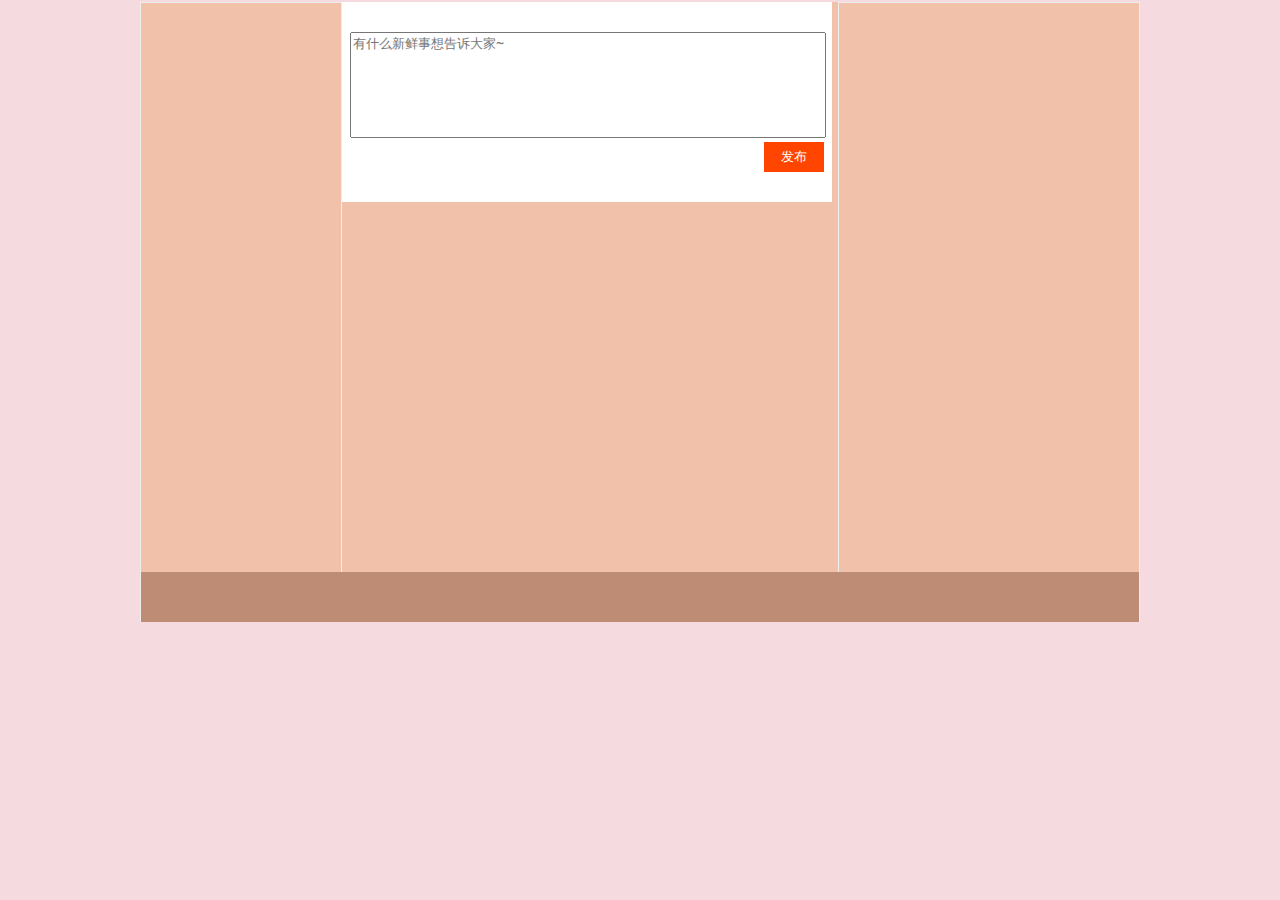
<file: 微博发布/index.html>
<!DOCTYPE html>
<html lang="en">
<head>
    <meta charset="UTF-8">
    <meta name="viewport" content="width=device-width, initial-scale=1.0">
    <title>Document</title>
    <link rel="stylesheet" href="./css/weibo.css">
    <script src="./js/jquery.js"></script>
    <script src="./js/jQuery.cookie.js"></script>
    <script src="./js/index.js"></script>
</head>
<body>
    <div class="main">
        <div class="left"></div>
        <div class="middle">
            <div class="content">
                <textarea name="mes" id="mes" cols="30" rows="10" placeholder="有什么新鲜事想告诉大家~" autofocus></textarea>
                <input type="button" name="send" id="send" value="发布">
            </div>
            <div class="mes-list">
            </div>
        </div>
        <div class="right"></div>
        <div class="page">
            <div class="btns">
            </div>
            
        </div>
    </div>
</body>
</html>
</file>
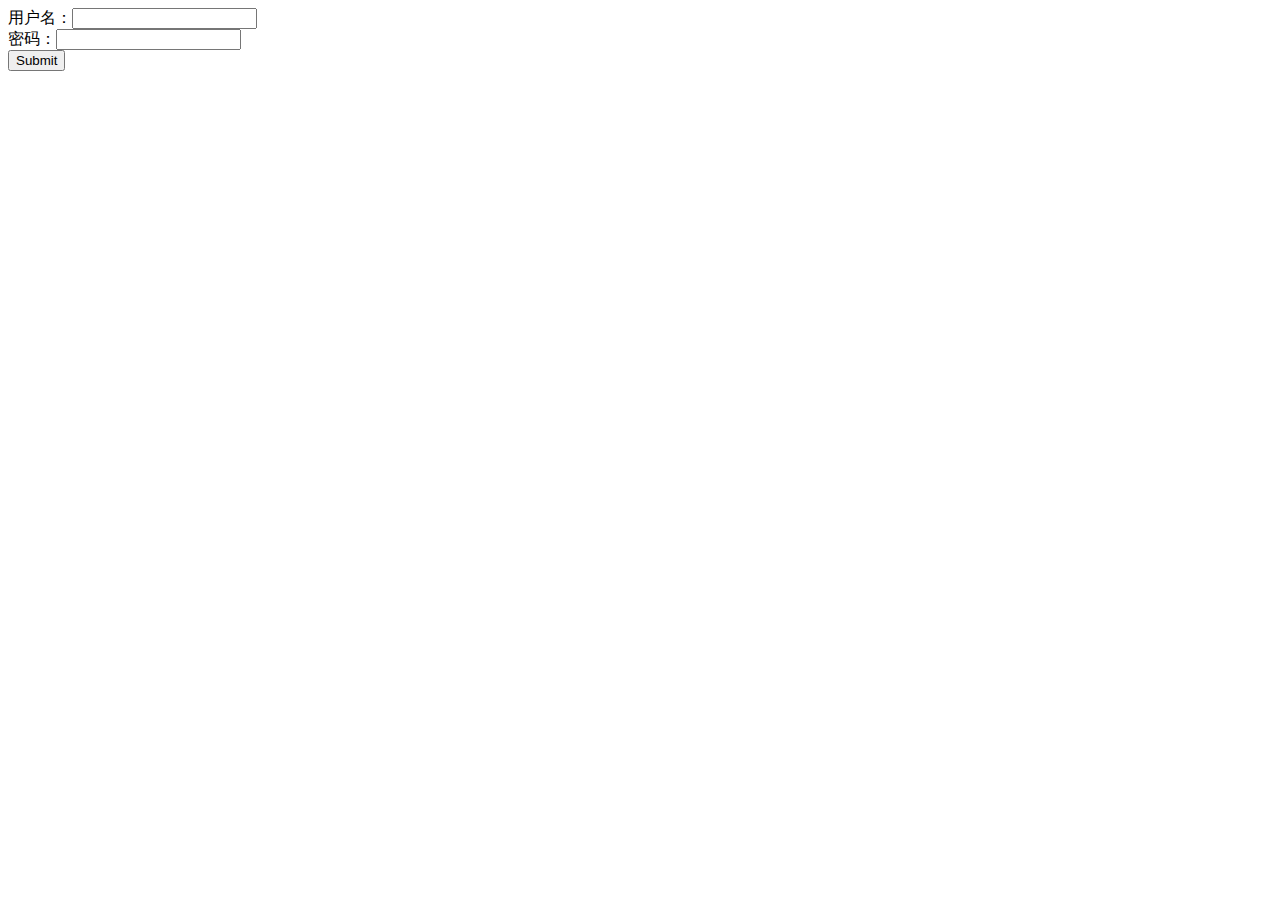
<file: 01-表单.html>
<!DOCTYPE html>
<html lang="en">
<head>
    <meta charset="UTF-8">
    <meta name="viewport" content="width=device-width, initial-scale=1.0">
    <title>Document</title>
</head>
<body>
    <form action="./php/01-表单.php" method="POST">
        用户名：<input type="text" name="userName" id="userName"><br>
        密码：<input type="password" name="passWord" id="passWord"><br>
        <input type="submit" name="submit" id="submit">
    </form>
</body>
</html>
</file>
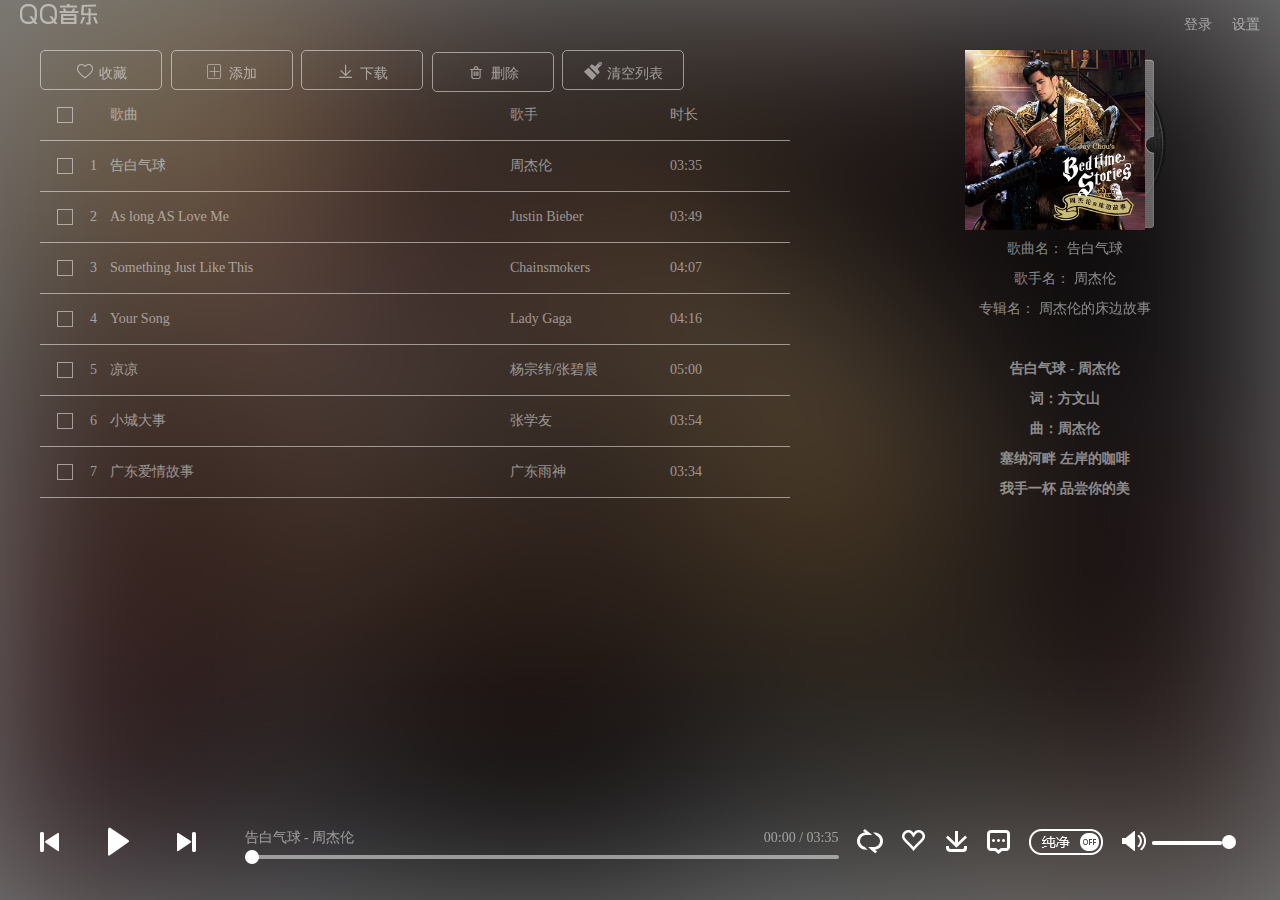
<file: QQ音乐/27-QQ音乐.html>
<!DOCTYPE html>
<html lang="en">
<head>
    <meta charset="UTF-8">
    <meta name="viewport" content="width=device-width, initial-scale=1.0">
    <title>Document</title>
    <link rel="stylesheet" href="./css/jquery.mCustomScrollbar.css">
    <link rel="stylesheet" href="./css/qqMusic.css">
    <link rel="stylesheet" href="./font/iconfont.css">
    <script src="./js/jquery.js"></script>
    <script src="./js/jquery.mCustomScrollbar.concat.min.js"></script>
    <script src="./js/progress.js"></script>
    <script src="./js/player.js"></script>
    <script src="./js/lyric.js"></script>
    <script src="./js/qqMusic.js"></script>
</head>
<body>
    <div class="header">
        <h1 class="logo"><a href="#"></a></h1>
        <ul class="register">
            <li>登录</li>
            <li>设置</li>
        </ul>
    </div>
    <div class="main">
        <div class="m-content">
            <div class="content-left">
                <div class="content-toolbar">
                    <span><i class="iconfont icon-shoucang-copy"></i>收藏</span>
                    <span><i class="iconfont icon-tianjiazengjiajia"></i>添加</span>
                    <span><i class="iconfont icon-xiazai1"></i>下载</span>
                    <span><i class="iconfont icon-shanchu del"></i>删除</span>
                    <span><i class="iconfont icon-qingkongliebiao"></i>清空列表</span>
                </div>
                <div class="content-list " data-mcs-theme="minimal-dark">
                    <ul>
                        <li class="list-title">
                            <div class="list-check">
                                <i class="iconfont "></i>
                            </div>
                            <div class="list-num"></div>
                            <div class="list-name">歌曲</div>
                            <div class="list-singer">歌手</div>
                            <div class="list-time">时长</div>
                        </li>
                    </ul>
                </div>
            </div>
            <div class="content-right">
                <div class="song-info">
                    <a href="javascript:;" class="song-pic">
                        <img src="" alt=""width="300" height="300">
                    </a>
                    <div class="song-name">
                        歌曲名：
                        <a href="javascrpit:;" title=""></a>
                    </div>
                    <div class="song-singer" >
                        歌手名：
                        <a href="javascrpit:;"title=""></a>
                    </div>
                    <div class="song-ablum">
                        专辑名：
                        <a href="javascrpit:;" title=""></a>
                    </div>
                </div>
                <div class="lyric-container"> 
                    <ul class="song-lyric">
                    </ul>
                </div>
                
            </div>
        </div>
    </div>
    <div class="footer">
        <div class="f-content">
            <a href="javascript:;" class="music-pre"></a>
            <a href="javascript:;" class="music-play"></a>
            <a href="javascript:;" class="music-next"></a>
            <div class="music-progress">
                <div class="music-progress-top">
                    <span class="music-progress-name"></span>
                    <span class="music-progress-time"></span>
                </div>
                <div class="music-progress-bar">
                    <div class="music-progress-line"></div>
                    <div class="music-progress-dot"></div>
                </div>
            </div>
            <a href="javascript:;" class="music-mode"></a>
            <a href="javascript:;" class="music-fav"></a>
            <a href="javascript:;" class="music-down"></a>
            <a href="javascript:;" class="music-com"></a>
            <a href="javascript:;" class="music-only"></a>
            <div class="music-voice">
                <a href="javascript:;" class="music-voice-icon"></a>
                <div class="music-voice-bar">
                    <div class="music-voice-line"></div>
                    <div class="music-voice-dot"></div>
                </div>
            </div>
        </div>
    </div>
    <div class="mask-bg"></div>
    <div class="mask"></div>
    <audio src=""></audio>
</body>
</html>
</file>
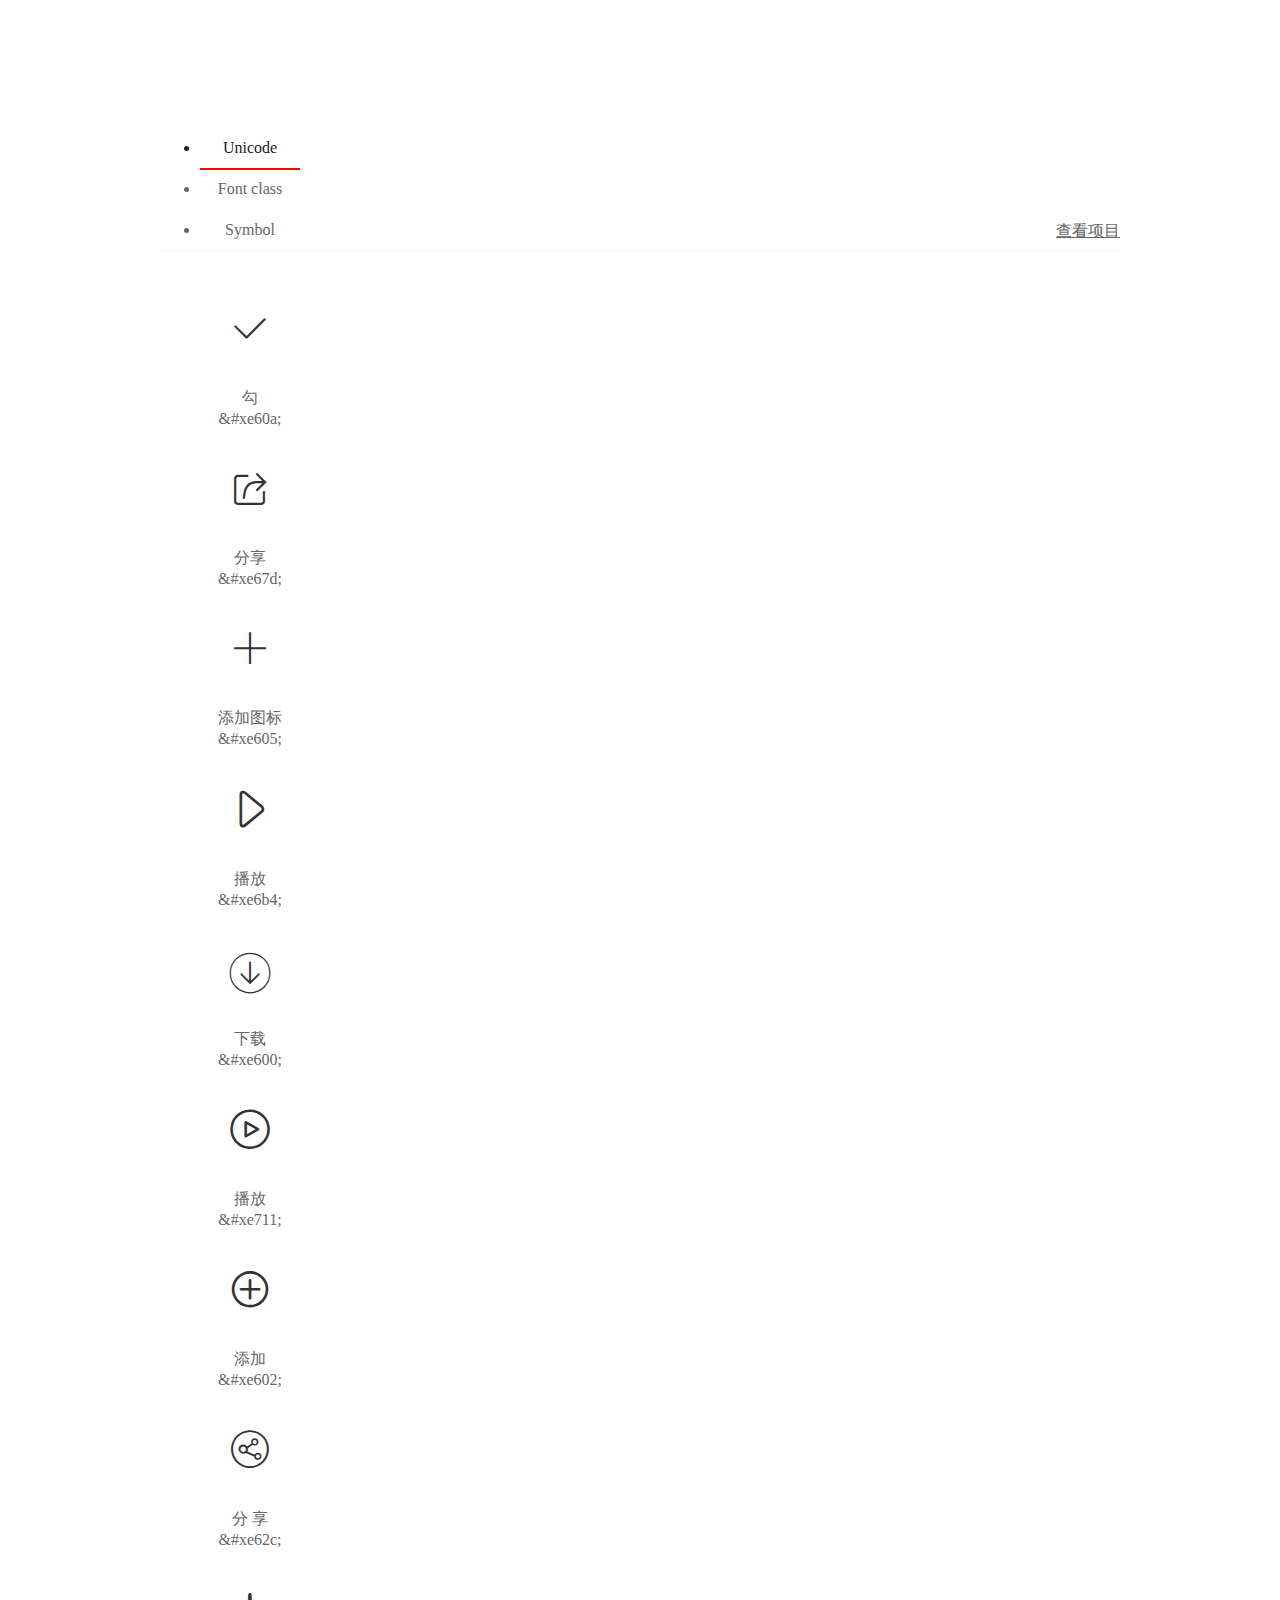
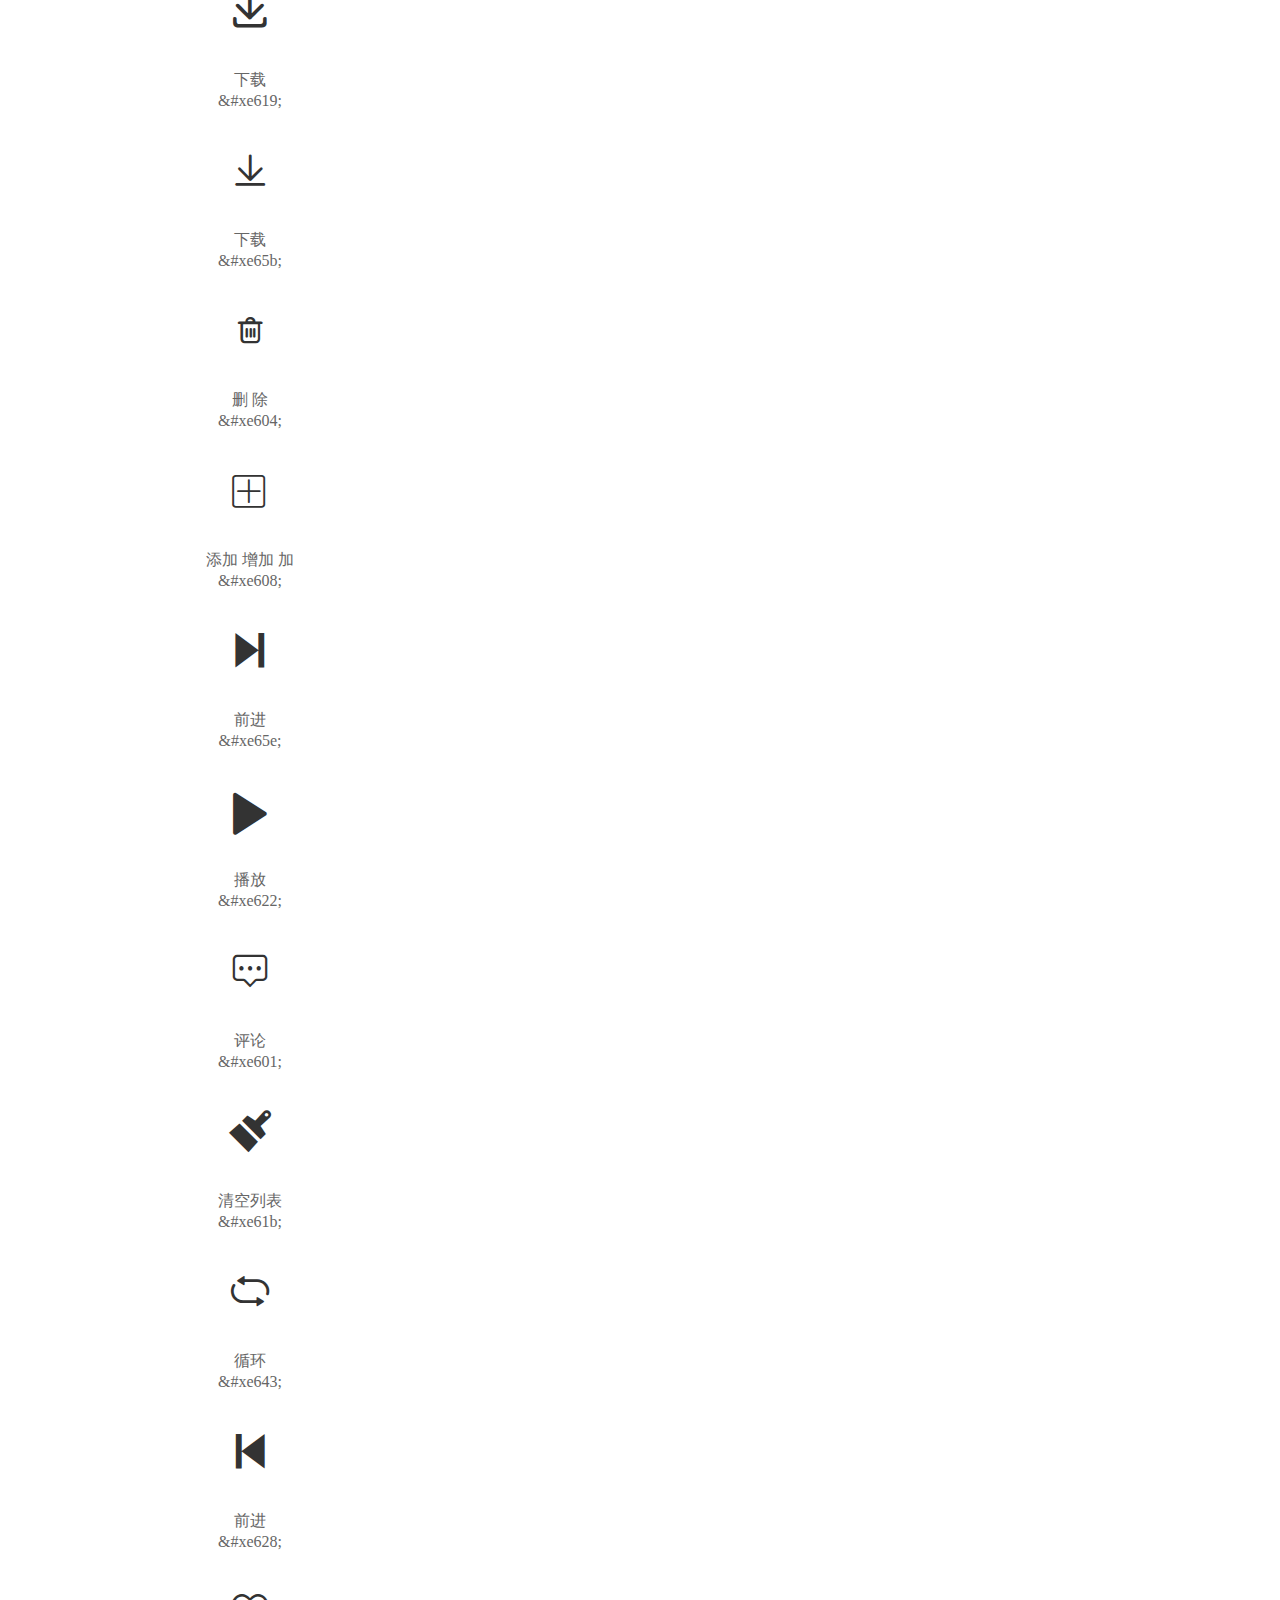
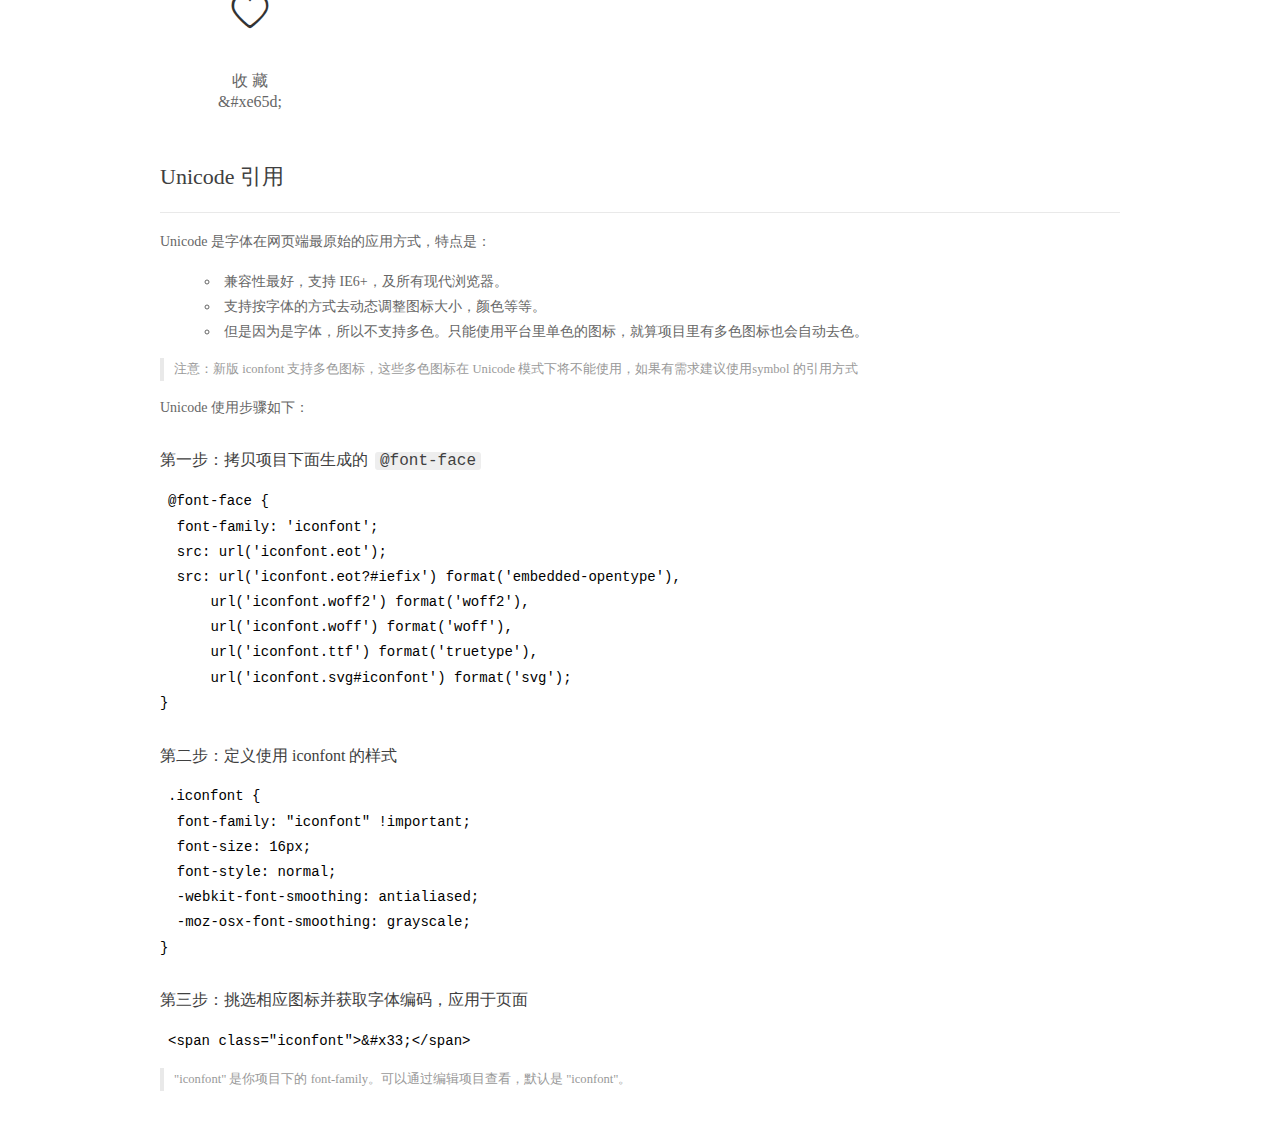
<file: QQ音乐/font/demo_index.html>
<!DOCTYPE html>
<html>
<head>
  <meta charset="utf-8"/>
  <title>IconFont Demo</title>
  <link rel="shortcut icon" href="https://img.alicdn.com/tps/i4/TB1_oz6GVXXXXaFXpXXJDFnIXXX-64-64.ico" type="image/x-icon"/>
  <link rel="stylesheet" href="https://g.alicdn.com/thx/cube/1.3.2/cube.min.css">
  <link rel="stylesheet" href="demo.css">
  <link rel="stylesheet" href="iconfont.css">
  <script src="iconfont.js"></script>
  <!-- jQuery -->
  <script src="https://a1.alicdn.com/oss/uploads/2018/12/26/7bfddb60-08e8-11e9-9b04-53e73bb6408b.js"></script>
  <!-- 代码高亮 -->
  <script src="https://a1.alicdn.com/oss/uploads/2018/12/26/a3f714d0-08e6-11e9-8a15-ebf944d7534c.js"></script>
</head>
<body>
  <div class="main">
    <h1 class="logo"><a href="https://www.iconfont.cn/" title="iconfont 首页" target="_blank">&#xe86b;</a></h1>
    <div class="nav-tabs">
      <ul id="tabs" class="dib-box">
        <li class="dib active"><span>Unicode</span></li>
        <li class="dib"><span>Font class</span></li>
        <li class="dib"><span>Symbol</span></li>
      </ul>
      
      <a href="https://www.iconfont.cn/manage/index?manage_type=myprojects&projectId=1922052" target="_blank" class="nav-more">查看项目</a>
      
    </div>
    <div class="tab-container">
      <div class="content unicode" style="display: block;">
          <ul class="icon_lists dib-box">
          
            <li class="dib">
              <span class="icon iconfont">&#xe60a;</span>
                <div class="name">勾</div>
                <div class="code-name">&amp;#xe60a;</div>
              </li>
          
            <li class="dib">
              <span class="icon iconfont">&#xe67d;</span>
                <div class="name">分享</div>
                <div class="code-name">&amp;#xe67d;</div>
              </li>
          
            <li class="dib">
              <span class="icon iconfont">&#xe605;</span>
                <div class="name">添加图标</div>
                <div class="code-name">&amp;#xe605;</div>
              </li>
          
            <li class="dib">
              <span class="icon iconfont">&#xe6b4;</span>
                <div class="name">播放</div>
                <div class="code-name">&amp;#xe6b4;</div>
              </li>
          
            <li class="dib">
              <span class="icon iconfont">&#xe600;</span>
                <div class="name">下载</div>
                <div class="code-name">&amp;#xe600;</div>
              </li>
          
            <li class="dib">
              <span class="icon iconfont">&#xe711;</span>
                <div class="name">播放</div>
                <div class="code-name">&amp;#xe711;</div>
              </li>
          
            <li class="dib">
              <span class="icon iconfont">&#xe602;</span>
                <div class="name">添加</div>
                <div class="code-name">&amp;#xe602;</div>
              </li>
          
            <li class="dib">
              <span class="icon iconfont">&#xe62c;</span>
                <div class="name">分 享</div>
                <div class="code-name">&amp;#xe62c;</div>
              </li>
          
            <li class="dib">
              <span class="icon iconfont">&#xe619;</span>
                <div class="name">下载</div>
                <div class="code-name">&amp;#xe619;</div>
              </li>
          
            <li class="dib">
              <span class="icon iconfont">&#xe65b;</span>
                <div class="name">下载</div>
                <div class="code-name">&amp;#xe65b;</div>
              </li>
          
            <li class="dib">
              <span class="icon iconfont">&#xe604;</span>
                <div class="name">删 除 </div>
                <div class="code-name">&amp;#xe604;</div>
              </li>
          
            <li class="dib">
              <span class="icon iconfont">&#xe608;</span>
                <div class="name">添加  增加   加</div>
                <div class="code-name">&amp;#xe608;</div>
              </li>
          
            <li class="dib">
              <span class="icon iconfont">&#xe65e;</span>
                <div class="name">前进</div>
                <div class="code-name">&amp;#xe65e;</div>
              </li>
          
            <li class="dib">
              <span class="icon iconfont">&#xe622;</span>
                <div class="name">播放</div>
                <div class="code-name">&amp;#xe622;</div>
              </li>
          
            <li class="dib">
              <span class="icon iconfont">&#xe601;</span>
                <div class="name">评论</div>
                <div class="code-name">&amp;#xe601;</div>
              </li>
          
            <li class="dib">
              <span class="icon iconfont">&#xe61b;</span>
                <div class="name">清空列表</div>
                <div class="code-name">&amp;#xe61b;</div>
              </li>
          
            <li class="dib">
              <span class="icon iconfont">&#xe643;</span>
                <div class="name">循环</div>
                <div class="code-name">&amp;#xe643;</div>
              </li>
          
            <li class="dib">
              <span class="icon iconfont">&#xe628;</span>
                <div class="name">前进</div>
                <div class="code-name">&amp;#xe628;</div>
              </li>
          
            <li class="dib">
              <span class="icon iconfont">&#xe65d;</span>
                <div class="name">收 藏</div>
                <div class="code-name">&amp;#xe65d;</div>
              </li>
          
          </ul>
          <div class="article markdown">
          <h2 id="unicode-">Unicode 引用</h2>
          <hr>

          <p>Unicode 是字体在网页端最原始的应用方式，特点是：</p>
          <ul>
            <li>兼容性最好，支持 IE6+，及所有现代浏览器。</li>
            <li>支持按字体的方式去动态调整图标大小，颜色等等。</li>
            <li>但是因为是字体，所以不支持多色。只能使用平台里单色的图标，就算项目里有多色图标也会自动去色。</li>
          </ul>
          <blockquote>
            <p>注意：新版 iconfont 支持多色图标，这些多色图标在 Unicode 模式下将不能使用，如果有需求建议使用symbol 的引用方式</p>
          </blockquote>
          <p>Unicode 使用步骤如下：</p>
          <h3 id="-font-face">第一步：拷贝项目下面生成的 <code>@font-face</code></h3>
<pre><code class="language-css"
>@font-face {
  font-family: 'iconfont';
  src: url('iconfont.eot');
  src: url('iconfont.eot?#iefix') format('embedded-opentype'),
      url('iconfont.woff2') format('woff2'),
      url('iconfont.woff') format('woff'),
      url('iconfont.ttf') format('truetype'),
      url('iconfont.svg#iconfont') format('svg');
}
</code></pre>
          <h3 id="-iconfont-">第二步：定义使用 iconfont 的样式</h3>
<pre><code class="language-css"
>.iconfont {
  font-family: "iconfont" !important;
  font-size: 16px;
  font-style: normal;
  -webkit-font-smoothing: antialiased;
  -moz-osx-font-smoothing: grayscale;
}
</code></pre>
          <h3 id="-">第三步：挑选相应图标并获取字体编码，应用于页面</h3>
<pre>
<code class="language-html"
>&lt;span class="iconfont"&gt;&amp;#x33;&lt;/span&gt;
</code></pre>
          <blockquote>
            <p>"iconfont" 是你项目下的 font-family。可以通过编辑项目查看，默认是 "iconfont"。</p>
          </blockquote>
          </div>
      </div>
      <div class="content font-class">
        <ul class="icon_lists dib-box">
          
          <li class="dib">
            <span class="icon iconfont icon-gou"></span>
            <div class="name">
              勾
            </div>
            <div class="code-name">.icon-gou
            </div>
          </li>
          
          <li class="dib">
            <span class="icon iconfont icon-fenxiang1"></span>
            <div class="name">
              分享
            </div>
            <div class="code-name">.icon-fenxiang1
            </div>
          </li>
          
          <li class="dib">
            <span class="icon iconfont icon-addApp"></span>
            <div class="name">
              添加图标
            </div>
            <div class="code-name">.icon-addApp
            </div>
          </li>
          
          <li class="dib">
            <span class="icon iconfont icon-bofang2"></span>
            <div class="name">
              播放
            </div>
            <div class="code-name">.icon-bofang2
            </div>
          </li>
          
          <li class="dib">
            <span class="icon iconfont icon-download"></span>
            <div class="name">
              下载
            </div>
            <div class="code-name">.icon-download
            </div>
          </li>
          
          <li class="dib">
            <span class="icon iconfont icon-bofang1"></span>
            <div class="name">
              播放
            </div>
            <div class="code-name">.icon-bofang1
            </div>
          </li>
          
          <li class="dib">
            <span class="icon iconfont icon-add-sy"></span>
            <div class="name">
              添加
            </div>
            <div class="code-name">.icon-add-sy
            </div>
          </li>
          
          <li class="dib">
            <span class="icon iconfont icon-fenxiang"></span>
            <div class="name">
              分 享
            </div>
            <div class="code-name">.icon-fenxiang
            </div>
          </li>
          
          <li class="dib">
            <span class="icon iconfont icon-xiazai"></span>
            <div class="name">
              下载
            </div>
            <div class="code-name">.icon-xiazai
            </div>
          </li>
          
          <li class="dib">
            <span class="icon iconfont icon-xiazai1"></span>
            <div class="name">
              下载
            </div>
            <div class="code-name">.icon-xiazai1
            </div>
          </li>
          
          <li class="dib">
            <span class="icon iconfont icon-shanchu"></span>
            <div class="name">
              删 除 
            </div>
            <div class="code-name">.icon-shanchu
            </div>
          </li>
          
          <li class="dib">
            <span class="icon iconfont icon-tianjiazengjiajia"></span>
            <div class="name">
              添加  增加   加
            </div>
            <div class="code-name">.icon-tianjiazengjiajia
            </div>
          </li>
          
          <li class="dib">
            <span class="icon iconfont icon-forward-copy"></span>
            <div class="name">
              前进
            </div>
            <div class="code-name">.icon-forward-copy
            </div>
          </li>
          
          <li class="dib">
            <span class="icon iconfont icon-bofang"></span>
            <div class="name">
              播放
            </div>
            <div class="code-name">.icon-bofang
            </div>
          </li>
          
          <li class="dib">
            <span class="icon iconfont icon-pinglun-copy"></span>
            <div class="name">
              评论
            </div>
            <div class="code-name">.icon-pinglun-copy
            </div>
          </li>
          
          <li class="dib">
            <span class="icon iconfont icon-qingkongliebiao"></span>
            <div class="name">
              清空列表
            </div>
            <div class="code-name">.icon-qingkongliebiao
            </div>
          </li>
          
          <li class="dib">
            <span class="icon iconfont icon-renwu_xh"></span>
            <div class="name">
              循环
            </div>
            <div class="code-name">.icon-renwu_xh
            </div>
          </li>
          
          <li class="dib">
            <span class="icon iconfont icon-forward"></span>
            <div class="name">
              前进
            </div>
            <div class="code-name">.icon-forward
            </div>
          </li>
          
          <li class="dib">
            <span class="icon iconfont icon-shoucang-copy"></span>
            <div class="name">
              收 藏
            </div>
            <div class="code-name">.icon-shoucang-copy
            </div>
          </li>
          
        </ul>
        <div class="article markdown">
        <h2 id="font-class-">font-class 引用</h2>
        <hr>

        <p>font-class 是 Unicode 使用方式的一种变种，主要是解决 Unicode 书写不直观，语意不明确的问题。</p>
        <p>与 Unicode 使用方式相比，具有如下特点：</p>
        <ul>
          <li>兼容性良好，支持 IE8+，及所有现代浏览器。</li>
          <li>相比于 Unicode 语意明确，书写更直观。可以很容易分辨这个 icon 是什么。</li>
          <li>因为使用 class 来定义图标，所以当要替换图标时，只需要修改 class 里面的 Unicode 引用。</li>
          <li>不过因为本质上还是使用的字体，所以多色图标还是不支持的。</li>
        </ul>
        <p>使用步骤如下：</p>
        <h3 id="-fontclass-">第一步：引入项目下面生成的 fontclass 代码：</h3>
<pre><code class="language-html">&lt;link rel="stylesheet" href="./iconfont.css"&gt;
</code></pre>
        <h3 id="-">第二步：挑选相应图标并获取类名，应用于页面：</h3>
<pre><code class="language-html">&lt;span class="iconfont icon-xxx"&gt;&lt;/span&gt;
</code></pre>
        <blockquote>
          <p>"
            iconfont" 是你项目下的 font-family。可以通过编辑项目查看，默认是 "iconfont"。</p>
        </blockquote>
      </div>
      </div>
      <div class="content symbol">
          <ul class="icon_lists dib-box">
          
            <li class="dib">
                <svg class="icon svg-icon" aria-hidden="true">
                  <use xlink:href="#icon-gou"></use>
                </svg>
                <div class="name">勾</div>
                <div class="code-name">#icon-gou</div>
            </li>
          
            <li class="dib">
                <svg class="icon svg-icon" aria-hidden="true">
                  <use xlink:href="#icon-fenxiang1"></use>
                </svg>
                <div class="name">分享</div>
                <div class="code-name">#icon-fenxiang1</div>
            </li>
          
            <li class="dib">
                <svg class="icon svg-icon" aria-hidden="true">
                  <use xlink:href="#icon-addApp"></use>
                </svg>
                <div class="name">添加图标</div>
                <div class="code-name">#icon-addApp</div>
            </li>
          
            <li class="dib">
                <svg class="icon svg-icon" aria-hidden="true">
                  <use xlink:href="#icon-bofang2"></use>
                </svg>
                <div class="name">播放</div>
                <div class="code-name">#icon-bofang2</div>
            </li>
          
            <li class="dib">
                <svg class="icon svg-icon" aria-hidden="true">
                  <use xlink:href="#icon-download"></use>
                </svg>
                <div class="name">下载</div>
                <div class="code-name">#icon-download</div>
            </li>
          
            <li class="dib">
                <svg class="icon svg-icon" aria-hidden="true">
                  <use xlink:href="#icon-bofang1"></use>
                </svg>
                <div class="name">播放</div>
                <div class="code-name">#icon-bofang1</div>
            </li>
          
            <li class="dib">
                <svg class="icon svg-icon" aria-hidden="true">
                  <use xlink:href="#icon-add-sy"></use>
                </svg>
                <div class="name">添加</div>
                <div class="code-name">#icon-add-sy</div>
            </li>
          
            <li class="dib">
                <svg class="icon svg-icon" aria-hidden="true">
                  <use xlink:href="#icon-fenxiang"></use>
                </svg>
                <div class="name">分 享</div>
                <div class="code-name">#icon-fenxiang</div>
            </li>
          
            <li class="dib">
                <svg class="icon svg-icon" aria-hidden="true">
                  <use xlink:href="#icon-xiazai"></use>
                </svg>
                <div class="name">下载</div>
                <div class="code-name">#icon-xiazai</div>
            </li>
          
            <li class="dib">
                <svg class="icon svg-icon" aria-hidden="true">
                  <use xlink:href="#icon-xiazai1"></use>
                </svg>
                <div class="name">下载</div>
                <div class="code-name">#icon-xiazai1</div>
            </li>
          
            <li class="dib">
                <svg class="icon svg-icon" aria-hidden="true">
                  <use xlink:href="#icon-shanchu"></use>
                </svg>
                <div class="name">删 除 </div>
                <div class="code-name">#icon-shanchu</div>
            </li>
          
            <li class="dib">
                <svg class="icon svg-icon" aria-hidden="true">
                  <use xlink:href="#icon-tianjiazengjiajia"></use>
                </svg>
                <div class="name">添加  增加   加</div>
                <div class="code-name">#icon-tianjiazengjiajia</div>
            </li>
          
            <li class="dib">
                <svg class="icon svg-icon" aria-hidden="true">
                  <use xlink:href="#icon-forward-copy"></use>
                </svg>
                <div class="name">前进</div>
                <div class="code-name">#icon-forward-copy</div>
            </li>
          
            <li class="dib">
                <svg class="icon svg-icon" aria-hidden="true">
                  <use xlink:href="#icon-bofang"></use>
                </svg>
                <div class="name">播放</div>
                <div class="code-name">#icon-bofang</div>
            </li>
          
            <li class="dib">
                <svg class="icon svg-icon" aria-hidden="true">
                  <use xlink:href="#icon-pinglun-copy"></use>
                </svg>
                <div class="name">评论</div>
                <div class="code-name">#icon-pinglun-copy</div>
            </li>
          
            <li class="dib">
                <svg class="icon svg-icon" aria-hidden="true">
                  <use xlink:href="#icon-qingkongliebiao"></use>
                </svg>
                <div class="name">清空列表</div>
                <div class="code-name">#icon-qingkongliebiao</div>
            </li>
          
            <li class="dib">
                <svg class="icon svg-icon" aria-hidden="true">
                  <use xlink:href="#icon-renwu_xh"></use>
                </svg>
                <div class="name">循环</div>
                <div class="code-name">#icon-renwu_xh</div>
            </li>
          
            <li class="dib">
                <svg class="icon svg-icon" aria-hidden="true">
                  <use xlink:href="#icon-forward"></use>
                </svg>
                <div class="name">前进</div>
                <div class="code-name">#icon-forward</div>
            </li>
          
            <li class="dib">
                <svg class="icon svg-icon" aria-hidden="true">
                  <use xlink:href="#icon-shoucang-copy"></use>
                </svg>
                <div class="name">收 藏</div>
                <div class="code-name">#icon-shoucang-copy</div>
            </li>
          
          </ul>
          <div class="article markdown">
          <h2 id="symbol-">Symbol 引用</h2>
          <hr>

          <p>这是一种全新的使用方式，应该说这才是未来的主流，也是平台目前推荐的用法。相关介绍可以参考这篇<a href="">文章</a>
            这种用法其实是做了一个 SVG 的集合，与另外两种相比具有如下特点：</p>
          <ul>
            <li>支持多色图标了，不再受单色限制。</li>
            <li>通过一些技巧，支持像字体那样，通过 <code>font-size</code>, <code>color</code> 来调整样式。</li>
            <li>兼容性较差，支持 IE9+，及现代浏览器。</li>
            <li>浏览器渲染 SVG 的性能一般，还不如 png。</li>
          </ul>
          <p>使用步骤如下：</p>
          <h3 id="-symbol-">第一步：引入项目下面生成的 symbol 代码：</h3>
<pre><code class="language-html">&lt;script src="./iconfont.js"&gt;&lt;/script&gt;
</code></pre>
          <h3 id="-css-">第二步：加入通用 CSS 代码（引入一次就行）：</h3>
<pre><code class="language-html">&lt;style&gt;
.icon {
  width: 1em;
  height: 1em;
  vertical-align: -0.15em;
  fill: currentColor;
  overflow: hidden;
}
&lt;/style&gt;
</code></pre>
          <h3 id="-">第三步：挑选相应图标并获取类名，应用于页面：</h3>
<pre><code class="language-html">&lt;svg class="icon" aria-hidden="true"&gt;
  &lt;use xlink:href="#icon-xxx"&gt;&lt;/use&gt;
&lt;/svg&gt;
</code></pre>
          </div>
      </div>

    </div>
  </div>
  <script>
  $(document).ready(function () {
      $('.tab-container .content:first').show()

      $('#tabs li').click(function (e) {
        var tabContent = $('.tab-container .content')
        var index = $(this).index()

        if ($(this).hasClass('active')) {
          return
        } else {
          $('#tabs li').removeClass('active')
          $(this).addClass('active')

          tabContent.hide().eq(index).fadeIn()
        }
      })
    })
  </script>
</body>
</html>
</file>
<file: 微博发布/css/weibo.css>
body,p{
    margin: 0;
    
}
input{
    padding: 0;
    border: none;
}
a{
    text-decoration: none;
    color:#000;
}
body{
    background-color:rgb(245, 218, 223);
}
.main{
    position: relative;
    overflow: hidden;
    width: 1000px;
    height: 620PX;
    margin: 2px auto;
    background-color:rgb(241, 193, 170);
}
.left{
    float: left;
    width: 200px;
    height: 100%;
    border: 1px solid #eee;
}
.right{
    float: right;
    width: 300px;
    height: 100%;
    border: 1px solid #eee;
}
.middle{
    float: left;
    width: 490px;
    /* height: 200px; */
    /* background-color: #fff; */
}
.middle > .content{
    box-sizing: border-box;
    height: 200px;
    padding: 30px 8px;
    background-color: #fff;
}
.middle  textarea{
    width: 470px;
    height: 100px;
    resize: none;
    outline: none;

}
.middle > .content > #send{
    float: right;
    width: 60px;
    height: 30px;
    color: #fff;
    background-color: orangered;
    outline: none;
    cursor: pointer;
}
.middle > .mes-list{
    margin-top: 5px;
}
.middle > .mes-list > .info{
    overflow: hidden;
    width: 470px;
    /* height: 61px; */
    padding: 10px 10px 2px 10px;
    border-bottom: 2px solid rgb(190, 140, 117);
    background-color: #fff;
}
.middle > .mes-list > .info > p{
    /*超出 3 行就省略*/
    display: -webkit-box;
    overflow: hidden;
    word-break: break-all; 
    text-overflow: ellipsis;
    -webkit-line-clamp: 3; 
    -webkit-box-orient: vertical;
    /***************/
    margin-bottom: 7px;
    line-height: 24px;
    font-weight: bold;
}
.middle > .mes-list > .info > span{
    float: left;
    font-size: 12px;
    color: #ccc;
}
.middle > .mes-list > .info > .info-oper{
    float: right;
    font-size: 12px;
   
}
.middle > .mes-list > .info > .info-oper > a{
    color: #ccc;
}
.middle > .mes-list > .info > .info-oper > a + a{
    margin-left: 5px;
}
.main .page{
    position: absolute;
    left:1px;
    bottom: 0;
    width: 998px;
    height: 50px;
    background-color:rgb(190, 140, 117);
}
.main .page .btns{
    float:right;
}
.main .page a{
    float: left;
    width: 30px;
    height: 30px;
    margin-top: 9px;
    margin-right: 10px;
    text-align: center;
    line-height: 30px;
    font-size:18px;
    color:#fff;
    border: 1px solid #fff;
}
.main .page a:hover{
    background-color: rgb(241, 193, 170);
}
.main .page a.cur{
    background-color: rgb(241, 193, 170);
}
</file>
<file: QQ音乐/css/qqMusic.css>
body,h1,h2,h3,h4,h5.h6,ul,p{
    margin:0
}
ul{
    padding-left: 0;
    list-style-type: none;
}
a{
    text-decoration: none;
}
input{
    outline: none;
}
html,body{
    width: 100%;
    height: 100%;
    font-size: 14px;
}

/*****头部设置开始*****/
.header{
    width: 100%;
    height: 50px;
}
.header > .logo{
    float: left;
}
.header > .logo > a{
    display: inline-block;
    width: 78px;
    height: 21px;
    margin-left: 20px;
    background: url('../images/logo.png') no-repeat 0 0;
    opacity: .5;
}
.header > .logo > a:hover{
    opacity: 1;
}
.header > ul{
    float: right;
    line-height: 50px;
}
.header > ul > li{
    float: left;
    margin-right: 20px;
    color: #fff;
    cursor: pointer;
    opacity: .5;
}
.header > ul > li:hover{
    opacity: 1;
}
/*****头部设置完成******/

/*****中间设置开始*****/
.main{
    width: 100%;
    height: 460px;
}
.main > .m-content{
    overflow: hidden;
    width: 1200px;
    height: 100%;
    margin: 0 auto;
}
.main .content-left{
    float: left;
    width: 750px;
    height: 100%;
}
.main .content-left .content-toolbar{
    width: 100%;
    height: 40px;
}
.main .content-left .content-toolbar span{
    box-sizing: border-box;
    display: inline-block;
    width: 122px;
    height: 100%;
    margin-right: 5px;
    line-height: 40px;
    text-align: center;
    font-size: 14px;
    color: #fff;
    border: 1px solid #fff;
    border-radius: 5px;
    cursor: pointer;
    opacity: .5;
}
.main .content-left .content-toolbar span:hover{
    opacity: 1;
}
.main .content-left .content-toolbar span i{
    font-size: 18px;
    margin-right: 5px;
}
.main .content-left .content-toolbar span i.del{
    font-size: 20px;
    vertical-align: -2px;
}
.main .content-left .content-list{
    width: 100%;
    height: 420px;
    overflow: auto;
}
.main .content-left .content-list  ul{
    width: 800px;
}
.main .content-left .content-list li{
    width: 100%;
    height: 50px;
    border-bottom: 1px solid rgba(255,255,255,.5);
    user-select: none;
}
.main .content-left .content-list div{
    float: left;
    line-height: 50px;
    color: rgba(255,255,255,.5);
    
}
.main .content-left .content-list div.list-check{
    position: relative;
    width: 50px;
    height: 100%;
    text-align: center;
  
}
.main .content-left .content-list div.list-check i{
    position: absolute;
    top: 17px;
    left: 17px;
   display: inline-block;
    width: 14px;
    height: 14px;
    font-size: 12px;
    line-height: 14px;
    color: #fff;
    border: 1px solid #fff;
    opacity: .5 ;
}
.main .content-left .content-list div.list-check i.icon-gou{
    opacity: 1 ;
}
.main .content-left .content-list div.list-num{
    width: 20px;
    height: 100%;
}
/*****wave*****/
.main .content-left .content-list div.list-num2{
    color: transparent !important;
    background:url('../images/wave.gif') no-repeat 0 center;
}
.main .content-left .content-list div.list-name{
    width: 50%;
    height: 100%;
}
/*****子菜单开始*****/
.main .content-left .content-list div.list-name .list-menu{
    display: none;
    float: right;
    margin-top: 6px;
    margin-right: 20px; 
}
.main .content-left .content-list div.list-name .list-menu a{
    display: inline-block;
    width: 36px;
    height: 36px;
    background: url('../images/icon_list_menu.png') no-repeat 0 0;
    opacity: .5;
}
.main .content-left .content-list div.list-name .list-menu a:hover{
    opacity: 1;
}
.main .content-left .content-list div.list-name .list-menu a:nth-child(1){
    background-position: -120px 0;
}
.main .content-left .content-list div.list-name .list-menu a:nth-child(2){
    background-position: -120px -80px;
}
.main .content-left .content-list div.list-name .list-menu a:nth-child(3){
    background-position: -120px -120px;
}
.main .content-left .content-list div.list-name .list-menu a:nth-child(4){
    background-position: -120px -40px;
}
.main .content-left .content-list div.list-name .list-menu .list-menu-play2{
    background-position: -80px -200px !important;
}
/*****子菜单结束*****/
.main .content-left .content-list div.list-singer{
    width: 20%;
    height: 100%;
}

/*****歌曲时间子菜单开始*****/
.main .content-left .content-list div.list-time a{
    display: none;
    float: left;
    width: 36px;
    height: 36px;
    margin-top: 6px;
    background: url('../images/icon_list_menu.png') no-repeat -120px -160px;
    opacity: .5; 
}
.main .content-left .content-list div.list-time a:hover{
    opacity: 1;
}
/*****歌曲时间子菜单结束*****/

/*****滚动条开始*****/
._mCS_1 .mCSB_dragger .mCSB_dragger_bar {
    width: 8px;
    margin-left: 15px;
}
/*****滚动条结束*****/

.main .content-right{
    float: right;
    width: 350px;
    height: 100%;
    user-select: none;
}
.main .content-right .song-info{
    text-align: center;
    color: rgba(255,255,255,.5);
}
.main .content-right .song-info  div{
    line-height: 30px;
}
.main .content-right .song-info .song-pic{
    display: inline-block;
    width: 201px;
    height: 180px;
    background: url('../images/album_cover_player.png') no-repeat 0 0;
    text-align: left;
}
.main .content-right .song-info .song-pic img{
    width: 180px;
    height: 180px;
}
.main .content-right .song-info div a{
    color:#fff ;
    opacity: .5;
}
.main .content-right .song-info div a:hover{
    opacity: 1;
}
.main .content-right .lyric-container{
    height: 150px;
    margin-top: 30px;
    overflow: hidden;
}
.main .content-right .song-lyric{
    text-align: center;
}
.main .content-right .song-lyric li{
    line-height: 30px;
    font-weight: bold;
    color: rgba(255,255,255,.5);
}
.main .content-right .song-lyric li.cur{
    color: #31c27c;
}
/*****中间设置完成******/

/*****底部设置开始*****/
.footer{
    position: absolute;;
    left: 0;
    bottom: 0;
    width: 100%;
    height: 80px;
}
.footer > .f-content{
    width: 1200px;
    height: 100%;
    margin: 0 auto;
    user-select: none;
}
.footer > .f-content a{
    display: inline-block;
    margin-right: 45px;
    line-height: 60px;
    vertical-align: middle;
    background: url('../images/player.png') no-repeat 0 0;
}
.footer > .f-content > div ~ a{
    margin-left:15px ;
    margin-right: 0;
}
.footer > .f-content .music-pre{
    width: 19px;
    height: 20px;
    background-position: 0 -30px;
}
.footer > .f-content .music-play{
    width: 21px;
    height: 29px;
    background-position:0 0 ;
}
.footer > .f-content .music-play2{
    background-position:-30px 0 ;
}
.footer > .f-content .music-next{
    width: 19px;
    height: 20px;
    background-position: 0 -52px;
}
.footer > .f-content .music-progress{
    display: inline-block;
    width: 594px;
    height: 35px;
    vertical-align: -10px;
}
.footer > .f-content .music-progress-bar{
    position: relative;
    width: 100%;
    height: 4px;
    border-radius: 10px;
    background-color: rgba(255,255,255,.5)
}
.footer > .f-content .music-progress-top{
    width: 100%;
    height: 35px;
    color: #fff;
    line-height: 35px;
}
.footer > .f-content .music-progress-top span.music-progress-name{
    float: left;
    opacity: .5;
    cursor: pointer;
}
.footer > .f-content .music-progress-top span.music-progress-name:hover{
    opacity: 1;
}
.footer > .f-content .music-progress-top span.music-progress-time{
    float: right;
    opacity: .5;
}
.footer > .f-content  .music-progress-line{
    width: 0px;
    height: 100%;
    border-radius: 10px;
    background-color: #fff;
}
.footer > .f-content  .music-progress-dot{
    position: absolute;
    top: -5px;
    left: 0;
    width: 14px;
    height: 14px;
    border-radius: 50%;
    background-color: #fff;
}
.footer > .f-content .music-mode{
    width: 26px;
    height: 25px;
    background-position: 0 -205px;
}
.footer > .f-content .music-mode2{
    width: 23px;
    height: 20px;
    background-position: 0 -260px;
}
.footer > .f-content .music-mode3{
    width: 25px;
    height: 19px;
    background-position: 0 -74px;
}
.footer > .f-content .music-mode4{
    width: 25px;
    height: 19px;
    background-position: 0 -74px;
}
.footer > .f-content .music-fav{
    width: 26px;
    height: 25px;
    background-position: 0 -95px;
}
.footer > .f-content .music-fav2{
    background-position: -30px -96px;
}
.footer > .f-content .music-down{
    width: 22px;
    height: 21px;
    background-position: 0 -120px;
}
.footer > .f-content .music-com{
    width: 24px;
    height: 24px;
    background-position: 0 -400px;
}
.footer > .f-content .music-only{
    width: 74px;
    height: 27px;
    background-position: 0 -281px;
}
.footer > .f-content .music-only2{
    background-position: 0 -310px;
}
.footer > .f-content .music-voice{
    position: relative;
    display: inline-block;
    width: 100px;
    height: 40px;
    line-height: 40px;
    margin-left: 15px;

}
.footer > .f-content .music-voice .music-voice-icon{
    width: 26px;
    height: 21px;
    background-position: 0 -144px;
}
.footer > .f-content .music-voice .music-voice-icon2{
    background-position: 0 -182px;
}
.footer > .f-content .music-voice .music-voice-bar{
    position: absolute;
    top:50%;
    right:0;
    width: 70px;
    height: 4px;
    border-radius: 10px;
    background-color: rgba(255,255,255,.5);
}
.footer > .f-content .music-voice .music-voice-line{
    width: 70px;
    height: 100%;
    border-radius: 10px;
    background-color: #fff;
}
.footer > .f-content .music-voice .music-voice-dot{
    position: relative;
    top: -10px;
    left:70px;
    width: 14px;
    height: 14px;
    border-radius: 50%;
    background-color: #fff;
}
/*****底部设置完成******/

/*****背景蒙版*****/
.mask-bg{
    position: absolute;
    top:0;
    left:0;
    z-index: -2;
    width: 100%;
    height: 100%;
    background-repeat: no-repeat;
    background-position: 0 0 ;
    background-size: cover;
    /* background: url('../images/song1.jpg') no-repeat 0 0 /cover; */
    filter: blur(100px);
}
.mask{
    position: absolute;
    top:0;
    left:0;
    z-index: -1;
    width: 100%;
    height: 100%;
    background-color: rgb(0,0,0,0.5);
}
</file>
<file: QQ音乐/font/iconfont.css>
@font-face {font-family: "iconfont";
  src: url('iconfont.eot?t=1593778717779'); /* IE9 */
  src: url('iconfont.eot?t=1593778717779#iefix') format('embedded-opentype'), /* IE6-IE8 */
  url('[data-uri]') format('woff2'),
  url('iconfont.woff?t=1593778717779') format('woff'),
  url('iconfont.ttf?t=1593778717779') format('truetype'), /* chrome, firefox, opera, Safari, Android, iOS 4.2+ */
  url('iconfont.svg?t=1593778717779#iconfont') format('svg'); /* iOS 4.1- */
}

.iconfont {
  font-family: "iconfont" !important;
  font-size: 16px;
  font-style: normal;
  -webkit-font-smoothing: antialiased;
  -moz-osx-font-smoothing: grayscale;
}

.icon-gou:before {
  content: "\e60a";
}

.icon-fenxiang1:before {
  content: "\e67d";
}

.icon-addApp:before {
  content: "\e605";
}

.icon-bofang2:before {
  content: "\e6b4";
}

.icon-download:before {
  content: "\e600";
}

.icon-bofang1:before {
  content: "\e711";
}

.icon-add-sy:before {
  content: "\e602";
}

.icon-fenxiang:before {
  content: "\e62c";
}

.icon-xiazai:before {
  content: "\e619";
}

.icon-xiazai1:before {
  content: "\e65b";
}

.icon-shanchu:before {
  content: "\e604";
}

.icon-tianjiazengjiajia:before {
  content: "\e608";
}

.icon-forward-copy:before {
  content: "\e65e";
}

.icon-bofang:before {
  content: "\e622";
}

.icon-pinglun-copy:before {
  content: "\e601";
}

.icon-qingkongliebiao:before {
  content: "\e61b";
}

.icon-renwu_xh:before {
  content: "\e643";
}

.icon-forward:before {
  content: "\e628";
}

.icon-shoucang-copy:before {
  content: "\e65d";
}
</file>
<file: QQ音乐/font/demo.css>
/* Logo 字体 */
@font-face {
  font-family: "iconfont logo";
  src: url('https://at.alicdn.com/t/font_985780_km7mi63cihi.eot?t=1545807318834');
  src: url('https://at.alicdn.com/t/font_985780_km7mi63cihi.eot?t=1545807318834#iefix') format('embedded-opentype'),
    url('https://at.alicdn.com/t/font_985780_km7mi63cihi.woff?t=1545807318834') format('woff'),
    url('https://at.alicdn.com/t/font_985780_km7mi63cihi.ttf?t=1545807318834') format('truetype'),
    url('https://at.alicdn.com/t/font_985780_km7mi63cihi.svg?t=1545807318834#iconfont') format('svg');
}

.logo {
  font-family: "iconfont logo";
  font-size: 160px;
  font-style: normal;
  -webkit-font-smoothing: antialiased;
  -moz-osx-font-smoothing: grayscale;
}

/* tabs */
.nav-tabs {
  position: relative;
}

.nav-tabs .nav-more {
  position: absolute;
  right: 0;
  bottom: 0;
  height: 42px;
  line-height: 42px;
  color: #666;
}

#tabs {
  border-bottom: 1px solid #eee;
}

#tabs li {
  cursor: pointer;
  width: 100px;
  height: 40px;
  line-height: 40px;
  text-align: center;
  font-size: 16px;
  border-bottom: 2px solid transparent;
  position: relative;
  z-index: 1;
  margin-bottom: -1px;
  color: #666;
}


#tabs .active {
  border-bottom-color: #f00;
  color: #222;
}

.tab-container .content {
  display: none;
}

/* 页面布局 */
.main {
  padding: 30px 100px;
  width: 960px;
  margin: 0 auto;
}

.main .logo {
  color: #333;
  text-align: left;
  margin-bottom: 30px;
  line-height: 1;
  height: 110px;
  margin-top: -50px;
  overflow: hidden;
  *zoom: 1;
}

.main .logo a {
  font-size: 160px;
  color: #333;
}

.helps {
  margin-top: 40px;
}

.helps pre {
  padding: 20px;
  margin: 10px 0;
  border: solid 1px #e7e1cd;
  background-color: #fffdef;
  overflow: auto;
}

.icon_lists {
  width: 100% !important;
  overflow: hidden;
  *zoom: 1;
}

.icon_lists li {
  width: 100px;
  margin-bottom: 10px;
  margin-right: 20px;
  text-align: center;
  list-style: none !important;
  cursor: default;
}

.icon_lists li .code-name {
  line-height: 1.2;
}

.icon_lists .icon {
  display: block;
  height: 100px;
  line-height: 100px;
  font-size: 42px;
  margin: 10px auto;
  color: #333;
  -webkit-transition: font-size 0.25s linear, width 0.25s linear;
  -moz-transition: font-size 0.25s linear, width 0.25s linear;
  transition: font-size 0.25s linear, width 0.25s linear;
}

.icon_lists .icon:hover {
  font-size: 100px;
}

.icon_lists .svg-icon {
  /* 通过设置 font-size 来改变图标大小 */
  width: 1em;
  /* 图标和文字相邻时，垂直对齐 */
  vertical-align: -0.15em;
  /* 通过设置 color 来改变 SVG 的颜色/fill */
  fill: currentColor;
  /* path 和 stroke 溢出 viewBox 部分在 IE 下会显示
      normalize.css 中也包含这行 */
  overflow: hidden;
}

.icon_lists li .name,
.icon_lists li .code-name {
  color: #666;
}

/* markdown 样式 */
.markdown {
  color: #666;
  font-size: 14px;
  line-height: 1.8;
}

.highlight {
  line-height: 1.5;
}

.markdown img {
  vertical-align: middle;
  max-width: 100%;
}

.markdown h1 {
  color: #404040;
  font-weight: 500;
  line-height: 40px;
  margin-bottom: 24px;
}

.markdown h2,
.markdown h3,
.markdown h4,
.markdown h5,
.markdown h6 {
  color: #404040;
  margin: 1.6em 0 0.6em 0;
  font-weight: 500;
  clear: both;
}

.markdown h1 {
  font-size: 28px;
}

.markdown h2 {
  font-size: 22px;
}

.markdown h3 {
  font-size: 16px;
}

.markdown h4 {
  font-size: 14px;
}

.markdown h5 {
  font-size: 12px;
}

.markdown h6 {
  font-size: 12px;
}

.markdown hr {
  height: 1px;
  border: 0;
  background: #e9e9e9;
  margin: 16px 0;
  clear: both;
}

.markdown p {
  margin: 1em 0;
}

.markdown>p,
.markdown>blockquote,
.markdown>.highlight,
.markdown>ol,
.markdown>ul {
  width: 80%;
}

.markdown ul>li {
  list-style: circle;
}

.markdown>ul li,
.markdown blockquote ul>li {
  margin-left: 20px;
  padding-left: 4px;
}

.markdown>ul li p,
.markdown>ol li p {
  margin: 0.6em 0;
}

.markdown ol>li {
  list-style: decimal;
}

.markdown>ol li,
.markdown blockquote ol>li {
  margin-left: 20px;
  padding-left: 4px;
}

.markdown code {
  margin: 0 3px;
  padding: 0 5px;
  background: #eee;
  border-radius: 3px;
}

.markdown strong,
.markdown b {
  font-weight: 600;
}

.markdown>table {
  border-collapse: collapse;
  border-spacing: 0px;
  empty-cells: show;
  border: 1px solid #e9e9e9;
  width: 95%;
  margin-bottom: 24px;
}

.markdown>table th {
  white-space: nowrap;
  color: #333;
  font-weight: 600;
}

.markdown>table th,
.markdown>table td {
  border: 1px solid #e9e9e9;
  padding: 8px 16px;
  text-align: left;
}

.markdown>table th {
  background: #F7F7F7;
}

.markdown blockquote {
  font-size: 90%;
  color: #999;
  border-left: 4px solid #e9e9e9;
  padding-left: 0.8em;
  margin: 1em 0;
}

.markdown blockquote p {
  margin: 0;
}

.markdown .anchor {
  opacity: 0;
  transition: opacity 0.3s ease;
  margin-left: 8px;
}

.markdown .waiting {
  color: #ccc;
}

.markdown h1:hover .anchor,
.markdown h2:hover .anchor,
.markdown h3:hover .anchor,
.markdown h4:hover .anchor,
.markdown h5:hover .anchor,
.markdown h6:hover .anchor {
  opacity: 1;
  display: inline-block;
}

.markdown>br,
.markdown>p>br {
  clear: both;
}


.hljs {
  display: block;
  background: white;
  padding: 0.5em;
  color: #333333;
  overflow-x: auto;
}

.hljs-comment,
.hljs-meta {
  color: #969896;
}

.hljs-string,
.hljs-variable,
.hljs-template-variable,
.hljs-strong,
.hljs-emphasis,
.hljs-quote {
  color: #df5000;
}

.hljs-keyword,
.hljs-selector-tag,
.hljs-type {
  color: #a71d5d;
}

.hljs-literal,
.hljs-symbol,
.hljs-bullet,
.hljs-attribute {
  color: #0086b3;
}

.hljs-section,
.hljs-name {
  color: #63a35c;
}

.hljs-tag {
  color: #333333;
}

.hljs-title,
.hljs-attr,
.hljs-selector-id,
.hljs-selector-class,
.hljs-selector-attr,
.hljs-selector-pseudo {
  color: #795da3;
}

.hljs-addition {
  color: #55a532;
  background-color: #eaffea;
}

.hljs-deletion {
  color: #bd2c00;
  background-color: #ffecec;
}

.hljs-link {
  text-decoration: underline;
}

/* 代码高亮 */
/* PrismJS 1.15.0
https://prismjs.com/download.html#themes=prism&languages=markup+css+clike+javascript */
/**
 * prism.js default theme for JavaScript, CSS and HTML
 * Based on dabblet (http://dabblet.com)
 * @author Lea Verou
 */
code[class*="language-"],
pre[class*="language-"] {
  color: black;
  background: none;
  text-shadow: 0 1px white;
  font-family: Consolas, Monaco, 'Andale Mono', 'Ubuntu Mono', monospace;
  text-align: left;
  white-space: pre;
  word-spacing: normal;
  word-break: normal;
  word-wrap: normal;
  line-height: 1.5;

  -moz-tab-size: 4;
  -o-tab-size: 4;
  tab-size: 4;

  -webkit-hyphens: none;
  -moz-hyphens: none;
  -ms-hyphens: none;
  hyphens: none;
}

pre[class*="language-"]::-moz-selection,
pre[class*="language-"] ::-moz-selection,
code[class*="language-"]::-moz-selection,
code[class*="language-"] ::-moz-selection {
  text-shadow: none;
  background: #b3d4fc;
}

pre[class*="language-"]::selection,
pre[class*="language-"] ::selection,
code[class*="language-"]::selection,
code[class*="language-"] ::selection {
  text-shadow: none;
  background: #b3d4fc;
}

@media print {

  code[class*="language-"],
  pre[class*="language-"] {
    text-shadow: none;
  }
}

/* Code blocks */
pre[class*="language-"] {
  padding: 1em;
  margin: .5em 0;
  overflow: auto;
}

:not(pre)>code[class*="language-"],
pre[class*="language-"] {
  background: #f5f2f0;
}

/* Inline code */
:not(pre)>code[class*="language-"] {
  padding: .1em;
  border-radius: .3em;
  white-space: normal;
}

.token.comment,
.token.prolog,
.token.doctype,
.token.cdata {
  color: slategray;
}

.token.punctuation {
  color: #999;
}

.namespace {
  opacity: .7;
}

.token.property,
.token.tag,
.token.boolean,
.token.number,
.token.constant,
.token.symbol,
.token.deleted {
  color: #905;
}

.token.selector,
.token.attr-name,
.token.string,
.token.char,
.token.builtin,
.token.inserted {
  color: #690;
}

.token.operator,
.token.entity,
.token.url,
.language-css .token.string,
.style .token.string {
  color: #9a6e3a;
  background: hsla(0, 0%, 100%, .5);
}

.token.atrule,
.token.attr-value,
.token.keyword {
  color: #07a;
}

.token.function,
.token.class-name {
  color: #DD4A68;
}

.token.regex,
.token.important,
.token.variable {
  color: #e90;
}

.token.important,
.token.bold {
  font-weight: bold;
}

.token.italic {
  font-style: italic;
}

.token.entity {
  cursor: help;
}
</file>
